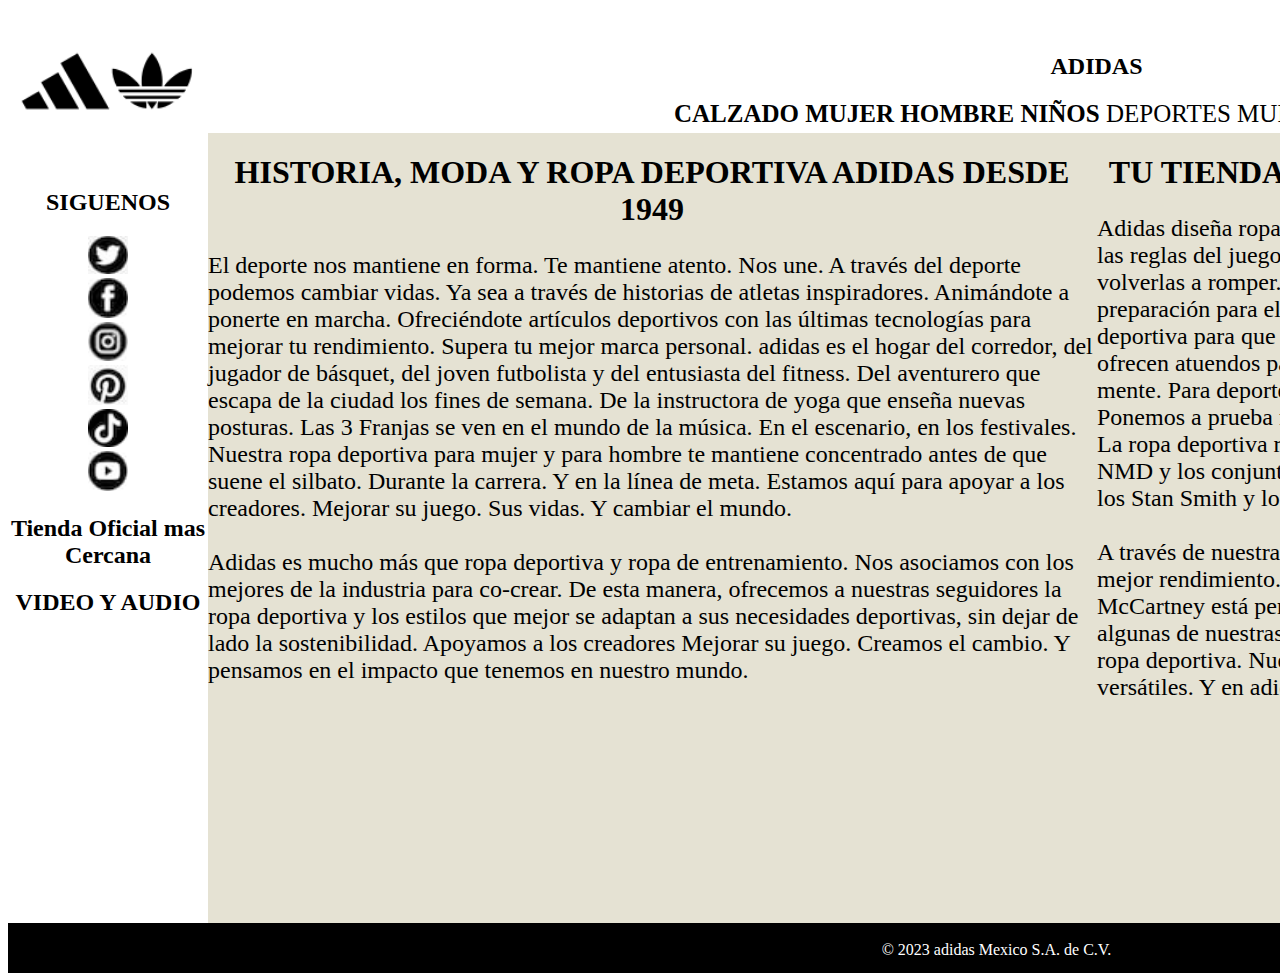
<file: Index.html>
<!DOCTYPE html>
<html lang="en">
<head>
    <meta charset="UTF-8">
    <title>Adidas</title>
    <link rel="stylesheet" href="Hombre.css">
</head>
<body>
    <div id="contenedor" style="width: 1977px; height: 960px; background-color: rgb(229, 226, 211);">
        <div id="ayuda" style="width: 1977px; height: 25px; background-color: white; text-align: right; font-size: 15px;">
            <a href="https://www.adidas.mx/ayuda">Ayuda</a>
           <a href="https://www.adidas.mx/ayuda?hcid=DEVOLUCIONES_Y_REEMBOLSOS">&nbsp;Cambios y Devoluciones</a>
            <a>&nbsp;Únete al Club&nbsp;&nbsp;&nbsp;</a>
        </div>
        <header style="width: 1977px; height: 100px; background-color: white; text-align: center;">  
            <div style="width: 200px; height: 100px; float: left;">
                <img src="Adidas-logo.png" width="199px">
            </div>
            <div style="width: 1777px; height: 100px; background-color: white; float: right; ">
                <h2>ADIDAS</h2>
                <nav  style="width:1000px; height: 70; margin-left: auto; margin-right: auto; font-size: 25px;">
                    <a href="Calzado.html" style="color: black;"><b>CALZADO</b></a>
                    <a href="Mujeres.html" style="color: black;"><b>MUJER</b></a>
                    <a href="Hombres.html" style="color: black;"><b>HOMBRE</b></a>
                    <a href="Niños.html" style="color: black;"><b>NIÑOS</b></a>
                    <a href="Deportes.html" style="color: black;">DEPORTES</a>
                    <a href="Mundo_Adidas.html" style="color: black;">MUNDO ADIDAS</a>
                    <a href="Oulet.html" style="color: red;">OULET</a>
                </nav>
            </div>
        </header>
        <aside style="width: 200px; height: 790px; background-color: white; float: left; text-align: center;">
            <br><br>
            <h2>SIGUENOS</h2>
            <a href="https://twitter.com/adidasmx"><img src="NEWBlack-icon-Twitter-logo-transparent-PNG_tcm217-875966.jpg" width="40px"><br></a>
            <a href="https://www.facebook.com/adidasmx/?brand_redir=182162001806727"><img src="NEWfacebook_image_footer_tcm217-875964.jpg" width="40px"><br></a>
            <a href="https://www.instagram.com/adidasmx/"><img src="NEWinstagram_logo-footer_tcm217-875968.jpg" width="40px"><br></a>
            <a href="https://www.pinterest.de/adidas/"><img src="NEWpinterest_logo_footer_tcm217-875965.jpg" width="40px"><br></a>
            <a href="https://www.tiktok.com/@adidas?lang=en"><img src="NEWtiktok-black-share-icon1189_tcm217-875969.avif" width="40px"><br></a>
            <a href="https://www.youtube.com/c/adidas"><img src="NEWyoutube_icon_footer_tcm217-875967.jpg" width="40px"></a><br>
            <a href="Ubicacion.html"><h2><span style="color: black;">Tienda Oficial mas Cercana</span></h2></a>
            <a href="video.html"><h2><span style="color: black;">VIDEO Y AUDIO</span> </h2></a>
        </aside>

        <section style="width: 1777px; height: 790px;float: right;">
            <div style="width: 888px; height: 790px; background-color: rgb(229, 226, 211); float:left; ">
                <H1 style="text-align: center;">HISTORIA, MODA Y ROPA DEPORTIVA ADIDAS DESDE 1949</H1>
            <p style="font-size: x-large; "> El deporte nos mantiene en forma. Te mantiene atento. Nos une. A través del deporte podemos cambiar vidas. 
                Ya sea a través de historias de atletas inspiradores. Animándote a ponerte en marcha. Ofreciéndote artículos 
                deportivos con las últimas tecnologías para mejorar tu rendimiento. Supera tu mejor marca personal. adidas es 
                el hogar del corredor, del jugador de básquet, del joven futbolista y del entusiasta del fitness. Del aventurero 
                que escapa de la ciudad los fines de semana. De la instructora de yoga que enseña nuevas posturas. Las 3 Franjas 
                se ven en el mundo de la música. En el escenario, en los festivales. Nuestra ropa deportiva para mujer y para hombre 
                te mantiene concentrado antes de que suene el silbato. Durante la carrera. Y en la línea de meta. Estamos aquí para 
                apoyar a los creadores. Mejorar su juego. Sus vidas. Y cambiar el mundo.
                <br>
                <br>
                Adidas es mucho más que ropa deportiva y ropa de entrenamiento. Nos asociamos con los mejores de la industria 
                para co-crear. De esta manera, ofrecemos a nuestras seguidores la ropa deportiva y los estilos que mejor se adaptan 
                a sus necesidades deportivas, sin dejar de lado la sostenibilidad. Apoyamos a los creadores Mejorar su juego. Creamos 
                el cambio. Y pensamos en el impacto que tenemos en nuestro mundo.
            </p>
            </div> 
            <div style="width: 888px; height: 790px; background-color:rgb(229, 226, 211); float: right; ">
                <h1 style="text-align: center;">TU TIENDA DE DEPORTES PARA CUALQUIER DEPORTE</h1>
                <p style="font-size: x-large;">
                    Adidas diseña ropa deportiva para atletas de todo tipo. Creadores que disfrutan de cambiar las reglas del juego. 
                    Desafiar las convenciones. Romper las normas y definir nuevas. Y volverlas a romper. Confeccionamos la ropa que visten 
                    equipos y jugadores individuales en preparación para el partido. Para que no pierdan la concentración. Diseñamos indumentaria 
                    deportiva para que llegues a la meta. Para que ganes el partido. Nuestras tiendas deportivas ofrecen atuendos para mujeres, 
                    con tops deportivos y mallas diseñados con un objetivo en mente. Para deportes de impacto bajo, medio o alto. Diseñamos, 
                    innovamos e iteramos. Ponemos a prueba nuevas tecnologías. En el campo, en la cancha, en la pista, en la piscina. La ropa 
                    deportiva retro inspira nuevos elementos esenciales de la ropa urbana. Como los NMD y los conjuntos Firebird. Los modelos 
                    deportivos clásicos vuelven a la vida. Como los Stan Smith y los Superstar. Ahora en todas las calles y en los escenarios 
                    más destacados.
                    <br><br>
                    A través de nuestras colecciones eliminamos las barreras entre la moda de alta costura y el mejor rendimiento. Por ejemplo, 
                    nuestra colección de ropa deportiva adidas by Stella McCartney está pensada para ofrecer un look sofisticado dentro y fuera 
                    del gimnasio. O algunas de nuestras prendas de estilo urbano adidas Originals también pueden usarse como ropa deportiva. 
                    Nuestras vidas están cambiando constantemente. Cada vez son más versátiles. Y en adidas diseñamos pensando en eso.
                </p>
            </div>    


        </section>
            
            

        

        


        <footer style="background-color: black; color: white; width: 1977px; height: 50px; float: left; text-align: center;">
            <br>© 2023 adidas Mexico S.A. de C.V.
        </footer>
    </div>
    
</body>
</html>
</file>
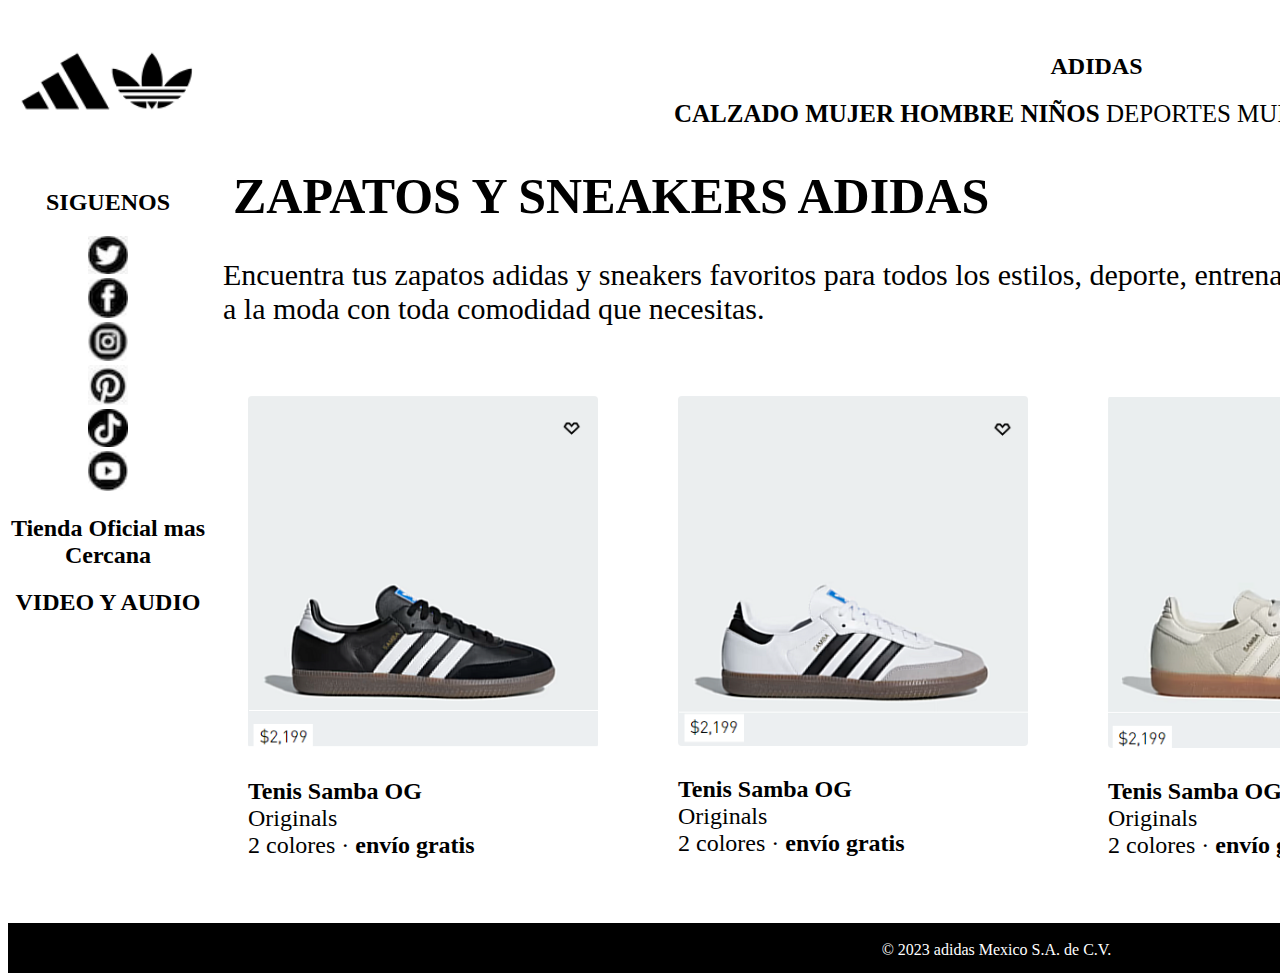
<file: Calzado.html>
<!DOCTYPE html>
<html lang="en">
<head>
    <meta charset="UTF-8">
    <title>CALZADO</title>
    <link rel="stylesheet" href="Hombre.css">
</head>
<body>
    <div id="contenedor" style="width: 1977px; height: 960px; background-color: white;">
        <div id="ayuda" style="width: 1977px; height: 25px; background-color: white; text-align: right; font-size: 15px;">
            <a href="https://www.adidas.mx/ayuda">Ayuda</a>
            <a href="https://www.adidas.mx/ayuda?hcid=DEVOLUCIONES_Y_REEMBOLSOS">&nbsp;Cambios y Devoluciones</a>
            <a>&nbsp;Únete al Club&nbsp;&nbsp;&nbsp;</a>
        </div>
        <header style="width: 1977px; height: 100px; background-color: white; text-align: center;">  
            <div style="width: 200px; height: 100px; float: left;">
                <a href="Index.html"><img src="Adidas-logo.png" width="199px"></a>
            </div>
            <div style="width: 1777px; height: 100px; background-color: white; float: right; ">
                <h2>ADIDAS</h2>
                <nav  style="width:1000px; height: 70; margin-left: auto; margin-right: auto; font-size: 25px;">
                    <a href="Calzado.html" style="color: black;"><b>CALZADO</b></a>
                    <a href="Mujeres.html" style="color: black;"><b>MUJER</b></a>
                    <a href="Hombres.html" style="color: black;"><b>HOMBRE</b></a>
                    <a href="Niños.html" style="color: black;"><b>NIÑOS</b></a>
                    <a href="Deportes.html" style="color: black;">DEPORTES</a>
                    <a href="Mundo_Adidas.html" style="color: black;">MUNDO ADIDAS</a>
                    <a href="Oulet.html" style="color: red;">OULET</a>
                </nav>
            </div>
        </header>
        <aside style="width: 200px; height: 790px; background-color: white; float: left; text-align: center;">
            <br><br> 
            <h2>SIGUENOS</h2>
            <a href="https://twitter.com/adidasmx"><img src="NEWBlack-icon-Twitter-logo-transparent-PNG_tcm217-875966.jpg" width="40px"><br></a>
            <a href="https://www.facebook.com/adidasmx/?brand_redir=182162001806727"><img src="NEWfacebook_image_footer_tcm217-875964.jpg" width="40px"><br></a>
            <a href="https://www.instagram.com/adidasmx/"><img src="NEWinstagram_logo-footer_tcm217-875968.jpg" width="40px"><br></a>
            <a href="https://www.pinterest.de/adidas/"><img src="NEWpinterest_logo_footer_tcm217-875965.jpg" width="40px"><br></a>
            <a href="https://www.tiktok.com/@adidas?lang=en"><img src="NEWtiktok-black-share-icon1189_tcm217-875969.avif" width="40px"><br></a>
            <a href="https://www.youtube.com/c/adidas"><img src="NEWyoutube_icon_footer_tcm217-875967.jpg" width="40px"></a><br>
            <a href="Ubicacion.html"><h2><span style="color: black;">Tienda Oficial mas Cercana</span></h2></a>
            <a href="video.html"><h2><span style="color: black;">VIDEO Y AUDIO</span> </h2></a>
        </aside>
       
            <section style="width: 1777px; height: 790px; background-color: white; float: right;">
                <h1 style="font-size: 50px;">&nbsp; ZAPATOS Y SNEAKERS ADIDAS</h1>
                <p style="font-size: 30px;">&nbsp; Encuentra tus zapatos adidas y sneakers favoritos para todos los estilos, deporte, entrenamiento o para lucir 
                   <br> &nbsp; a la moda con toda comodidad que necesitas.</p>

                   <div class="margenp">
                    <div class="margendiv" style="float: left; font-size: x-large;">
                        <article class="centrar-article">
                            <img src="Tenis Samba OG 1.png">
                            <img src="Tenis Samba OG 2.png">
                        </article>
                        <p><b>Tenis Samba OG</b><br>

                            Originals<br>
                            
                            2 colores · <b>envío gratis</b></p>
                        </div>
                        <div class="margendiv" style="float: left; font-size: x-large;">
                        <article class="centrar-article">
                            <img src="Tenis Samba OG Blanco 1.png">
                            <img src="Tenis Samba OG Blanco 2.png">
                        </article>
                        <p><b>Tenis Samba OG</b><br>

                            Originals<br>
                            
                            2 colores · <b>envío gratis</b></p>
                        </div>
                        <div class="margendiv" style="float: left; font-size: x-large;">
                        <article class="centrar-article">
                            <img src="Tenis Samba OG SuelaCafe 1.png">
                            <img src="Tenis Samba OG SuelaCafe 2.png">
                        </article>
                        <p><b>Tenis Samba OG</b><br>

                            Originals<br>
                            
                            2 colores · <b>envío gratis</b></p>
                        </div>
                        <div class="margendiv" style="float: left; font-size: x-large;">
                        <article class="centrar-article">
                            <img src="Tenis Samba OG Azul 1.png">
                            <img src="Tenis Samba OG Azul 2.png">
                        </article>
                        <p><b>Tenis Samba OG</b><br>

                            Originals<br>
                            
                            2 colores · <b>envío gratis</b></p>
                        </div>
                   </div>
                    

                



            </section>
            

        

        


        <footer style="background-color: black; color: white; width: 1977px; height: 50px; float: left; text-align: center;">
            <br>© 2023 adidas Mexico S.A. de C.V.
           
        </footer>
    </div>
    
</body>
</html>
</file>
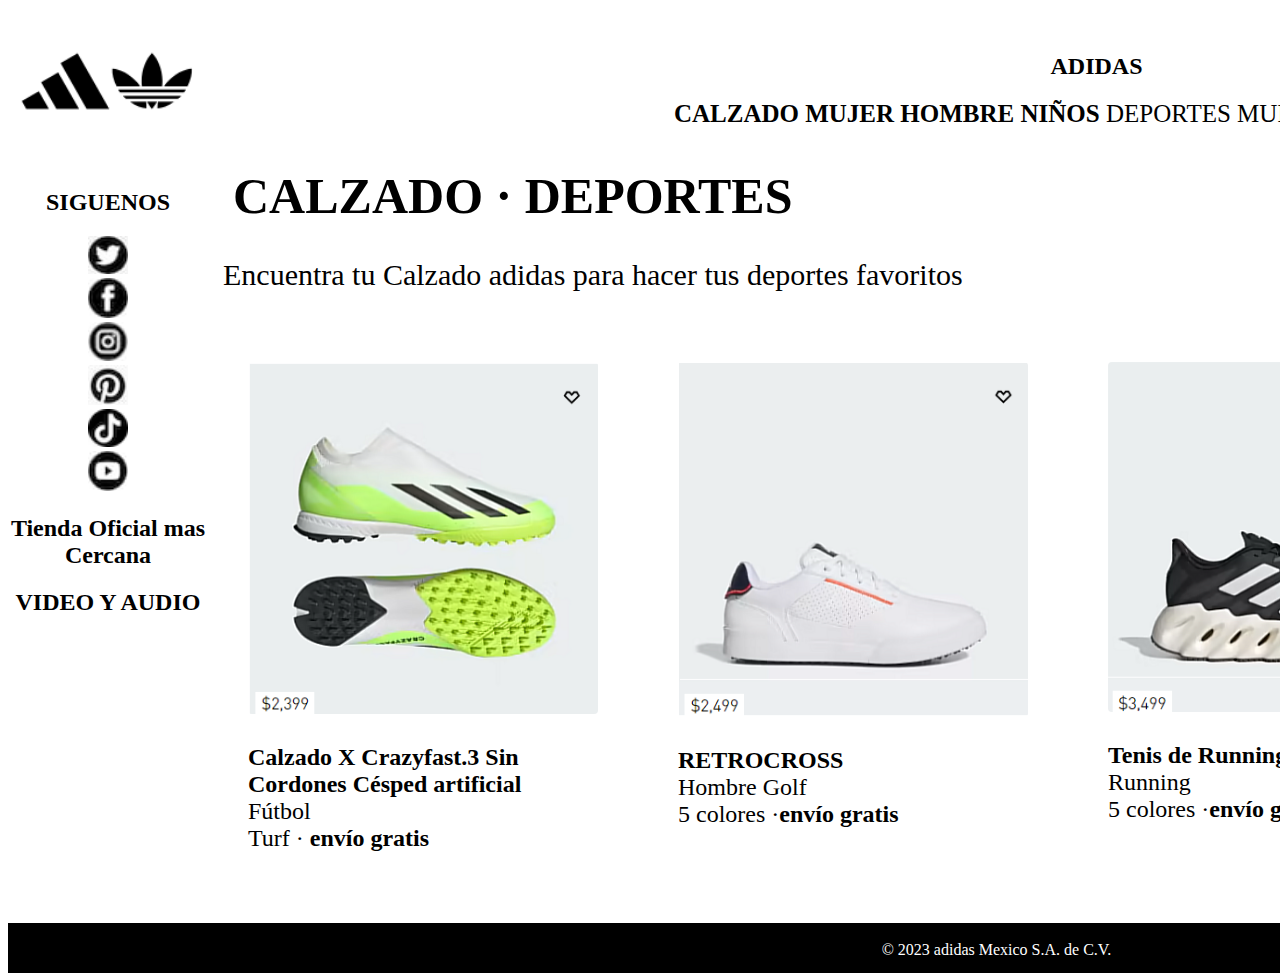
<file: Deportes.html>
<!DOCTYPE html>
<html lang="en">
<head>
    <meta charset="UTF-8">
    <title>Adidas</title>
    <link rel="stylesheet" href="Hombre.css">
</head>
<body>
    <div id="contenedor" style="width: 1977px; height: 960px; background-color: white;">
        <div id="ayuda" style="width: 1977px; height: 25px; background-color: white; text-align: right; font-size: 15px;">
            <a href="https://www.adidas.mx/ayuda">Ayuda</a>
            <a href="https://www.adidas.mx/ayuda?hcid=DEVOLUCIONES_Y_REEMBOLSOS">&nbsp;Cambios y Devoluciones</a>
            <a>&nbsp;Únete al Club&nbsp;&nbsp;&nbsp;</a>
        </div>
        <header style="width: 1977px; height: 100px; background-color: white; text-align: center;">  
            <div style="width: 200px; height: 100px; float: left;">
                <a href="Index.html"><img src="Adidas-logo.png" width="199px"></a>
            </div>
            <div style="width: 1777px; height: 100px; background-color: white; float: right; ">
                <h2>ADIDAS</h2>
                <nav  style="width:1000px; height: 70; margin-left: auto; margin-right: auto; font-size: 25px;">
                    <a href="Calzado.html" style="color: black;"><b>CALZADO</b></a>
                    <a href="Mujeres.html" style="color: black;"><b>MUJER</b></a>
                    <a href="Hombres.html" style="color: black;"><b>HOMBRE</b></a>
                    <a href="Niños.html" style="color: black;"><b>NIÑOS</b></a>
                    <a href="Deportes.html" style="color: black;">DEPORTES</a>
                    <a href="Mundo_Adidas.html" style="color: black;">MUNDO ADIDAS</a>
                    <a href="Oulet.html" style="color: red;">OULET</a>
                </nav>
            </div> 
        </header>
        <aside style="width: 200px; height: 790px; background-color: white; float: left; text-align: center;">
            <br><br>
            <h2>SIGUENOS</h2>
            <a href="https://twitter.com/adidasmx"><img src="NEWBlack-icon-Twitter-logo-transparent-PNG_tcm217-875966.jpg" width="40px"><br></a>
            <a href="https://www.facebook.com/adidasmx/?brand_redir=182162001806727"><img src="NEWfacebook_image_footer_tcm217-875964.jpg" width="40px"><br></a>
            <a href="https://www.instagram.com/adidasmx/"><img src="NEWinstagram_logo-footer_tcm217-875968.jpg" width="40px"><br></a>
            <a href="https://www.pinterest.de/adidas/"><img src="NEWpinterest_logo_footer_tcm217-875965.jpg" width="40px"><br></a>
            <a href="https://www.tiktok.com/@adidas?lang=en"><img src="NEWtiktok-black-share-icon1189_tcm217-875969.avif" width="40px"><br></a>
            <a href="https://www.youtube.com/c/adidas"><img src="NEWyoutube_icon_footer_tcm217-875967.jpg" width="40px"></a><br>
            <a href="Ubicacion.html"><h2><span style="color: black;">Tienda Oficial mas Cercana</span></h2></a>
            <a href="video.html"><h2><span style="color: black;">VIDEO Y AUDIO</span> </h2></a>

            
        </aside>

        <section style="width: 1777px; height: 790px; background-color: white; float: right;">
            
            <h1 style="font-size: 50px;">&nbsp; CALZADO · DEPORTES</h1>
            <p style="font-size: 30px;">&nbsp; Encuentra tu Calzado adidas para hacer tus deportes favoritos</p>

               <div class="margenp">
                <div class="margendiv" style="float: left; font-size: x-large;">
                    <article class="centrar-article">
                        <img src="Calzado X Crazyfast.3 Sin Cordones Césped artificial Deportes 1.png">
                        <img src="Calzado X Crazyfast.3 Sin Cordones Césped artificial Deportes 2.png">
                    </article>
                    <p><b>Calzado X Crazyfast.3 Sin<br>
                        Cordones Césped artificial</b><br>
                        Fútbol<br>
                        Turf · <b>envío gratis</b></p>
                    </div>
                    <div class="margendiv" style="float: left; font-size: x-large;">
                    <article class="centrar-article">
                        <img src="RETROCROSS Deportes1.png">
                        <img src="RETROCROSS Deportes2.png">
                    </article>
                    <p><b>RETROCROSS</b><br>
                        Hombre Golf<br>
                        5 colores ·<b>envío gratis</b></p>
                    </div>
                    <div class="margendiv" style="float: left; font-size: x-large;">
                    <article class="centrar-article">
                        <img src="Tenis de Running Switch FWD Deportes 1.png">
                        <img src="Tenis de Running Switch FWD Deportes 2.png">
                    </article>
                    <p><b>Tenis de Running Switch FWD</b><br>
                        Running<br>
                        5 colores ·<b>envío gratis</b></p>
                    </div>
                    <div class="margendiv" style="float: left; font-size: x-large;">
                    <article class="centrar-article">
                        <img src="Tenis SoleMatch Control para Tenis Deportes 1.png">
                        <img src="Tenis SoleMatch Control para Tenis Deportes 2.png">
                    </article>
                    <p><b>Tenis SoleMatch Control para Tenis</b><br>
                        Hombre Tennis<br>
                        4 colores · <b>envío gratis</b></p>  
                        
                    </div>
               </div>
        </section>
        <footer style="background-color: black; color: white; width: 1977px; height: 50px; float: left; text-align: center;">
            <br>© 2023 adidas Mexico S.A. de C.V.
           
        </footer>
    </div>
    
</body>
</html>
</file>
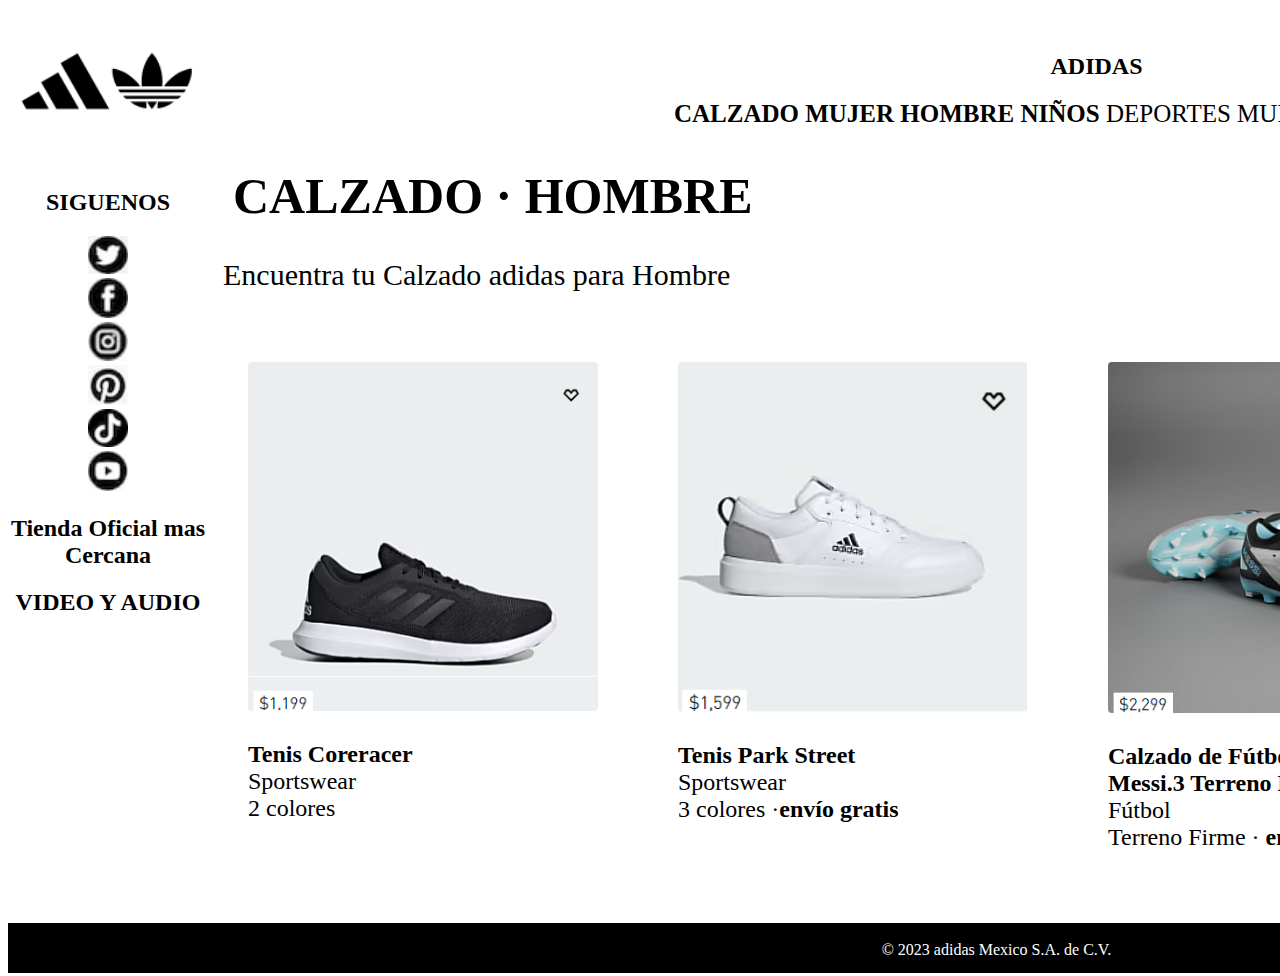
<file: Hombres.html>
<!DOCTYPE html>
<html lang="en">
<head>
    <meta charset="UTF-8">
    <title>Adidas</title>
    <link rel="stylesheet" href="Hombre.css">
    
</head>
<body>
    <div id="contenedor" style="width: 1977px; height: 960px; background-color: white   ;">
        <div id="ayuda" style="width: 1977px; height: 25px; background-color: white; text-align: right; font-size: 15px;">
            <a href="https://www.adidas.mx/ayuda">Ayuda</a>
            <a href="https://www.adidas.mx/ayuda?hcid=DEVOLUCIONES_Y_REEMBOLSOS">&nbsp;Cambios y Devoluciones</a>
            <a>&nbsp;Únete al Club&nbsp;&nbsp;&nbsp;</a>
        </div>
        <header style="width: 1977px; height: 100px; background-color: white; text-align: center;">  
            <div style="width: 200px; height: 100px; float: left;">
                <a href="Index.html"><img src="Adidas-logo.png" width="199px"></a>
            </div>
            <div style="width: 1777px; height: 100px; background-color: white; float: right; ">
                <h2>ADIDAS</h2>
                <nav  style="width:1000px; height: 70; margin-left: auto; margin-right: auto; font-size: 25px;">
                    <a href="Calzado.html" style="color: black;"><b>CALZADO</b></a>
                    <a href="Mujeres.html" style="color: black;"><b>MUJER</b></a>
                    <a href="Hombres.html" style="color: black;"><b>HOMBRE</b></a>
                    <a href="Niños.html" style="color: black;"><b>NIÑOS</b></a>
                    <a href="Deportes.html" style="color: black;">DEPORTES</a>
                    <a href="Mundo_Adidas.html" style="color: black;">MUNDO ADIDAS</a>
                    <a href="Oulet.html" style="color: red;">OULET</a>
                </nav>
            </div>
        </header>
        <aside style="width: 200px; height: 790px; background-color: white; float: left; text-align: center;">
            <br><br> 
            <h2>SIGUENOS</h2>
            <a href="https://twitter.com/adidasmx"><img src="NEWBlack-icon-Twitter-logo-transparent-PNG_tcm217-875966.jpg" width="40px"><br></a>
            <a href="https://www.facebook.com/adidasmx/?brand_redir=182162001806727"><img src="NEWfacebook_image_footer_tcm217-875964.jpg" width="40px"><br></a>
            <a href="https://www.instagram.com/adidasmx/"><img src="NEWinstagram_logo-footer_tcm217-875968.jpg" width="40px"><br></a>
            <a href="https://www.pinterest.de/adidas/"><img src="NEWpinterest_logo_footer_tcm217-875965.jpg" width="40px"><br></a>
            <a href="https://www.tiktok.com/@adidas?lang=en"><img src="NEWtiktok-black-share-icon1189_tcm217-875969.avif" width="40px"><br></a>
            <a href="https://www.youtube.com/c/adidas"><img src="NEWyoutube_icon_footer_tcm217-875967.jpg" width="40px"></a><br>
            <a href="Ubicacion.html"><h2><span style="color: black;">Tienda Oficial mas Cercana</span></h2></a>
            <a href="video.html"><h2><span style="color: black;">VIDEO Y AUDIO</span> </h2></a>

            
        </aside>

        <section style="width: 1777px; height: 790px; background-color: white; float: right;">
            
            <h1 style="font-size: 50px;">&nbsp; CALZADO · HOMBRE</h1>
            <p style="font-size: 30px;">&nbsp; Encuentra tu Calzado adidas para Hombre</p>

               <div class="margenp">
                <div class="margendiv" style="float: left; font-size: x-large;">
                    <article class="centrar-article">
                        <img src="Tenis Corereacer Hombre1.png">
                        <img src="Tenis Corereacer Hombre2.png">
                    </article>
                    <p><b>Tenis Coreracer</b><br>
                        Sportswear<br>
                        2 colores</p>
                    </div>
                    <div class="margendiv" style="float: left; font-size: x-large;">
                    <article class="centrar-article">
                        <img src="Tenis Park Street hombre 1.png">
                        <img src="Tenis Park Street hombre 2.png">
                    </article>
                    <p><b>Tenis Park Street</b><br>
                        Sportswear<br>
                        3 colores ·<b>envío gratis</b></p>
                    </div>
                    <div class="margendiv" style="float: left; font-size: x-large;">
                    <article class="centrar-article">
                        <img src="Calzado de Fútbol X Crazyfast Messi.3 Terreno Firme 1.png">
                        <img src="Calzado de Fútbol X Crazyfast Messi.3 Terreno Firme 2.png">
                        
                    </article>
                    <p><b>Calzado de Fútbol X Crazyfast<br>
                        Messi.3 Terreno Firme</b><br>
                        Fútbol<br>
                        Terreno Firme · <b>envío gratis</b></p>
                    </div>
                    <div class="margendiv" style="float: left; font-size: x-large;">
                    <article class="centrar-article">
                        <img src="Tenis SuperStar Hombre 1.png">
                        <img src="Tenis SuperStar Hombre 2.png">
                    </article>
                    <p><b>Tenis Superstar</b><br>
                        Originals<br>
                        2 colores · <b>envío gratis</b></p>                 
                    </div>
               </div>
            
        </section>
        <footer style="background-color: black; color: white; width: 1977px; height: 50px; float: left; text-align: center;">
            <br>© 2023 adidas Mexico S.A. de C.V.
           
        </footer>
    </div>
    
</body>
</html>
</file>
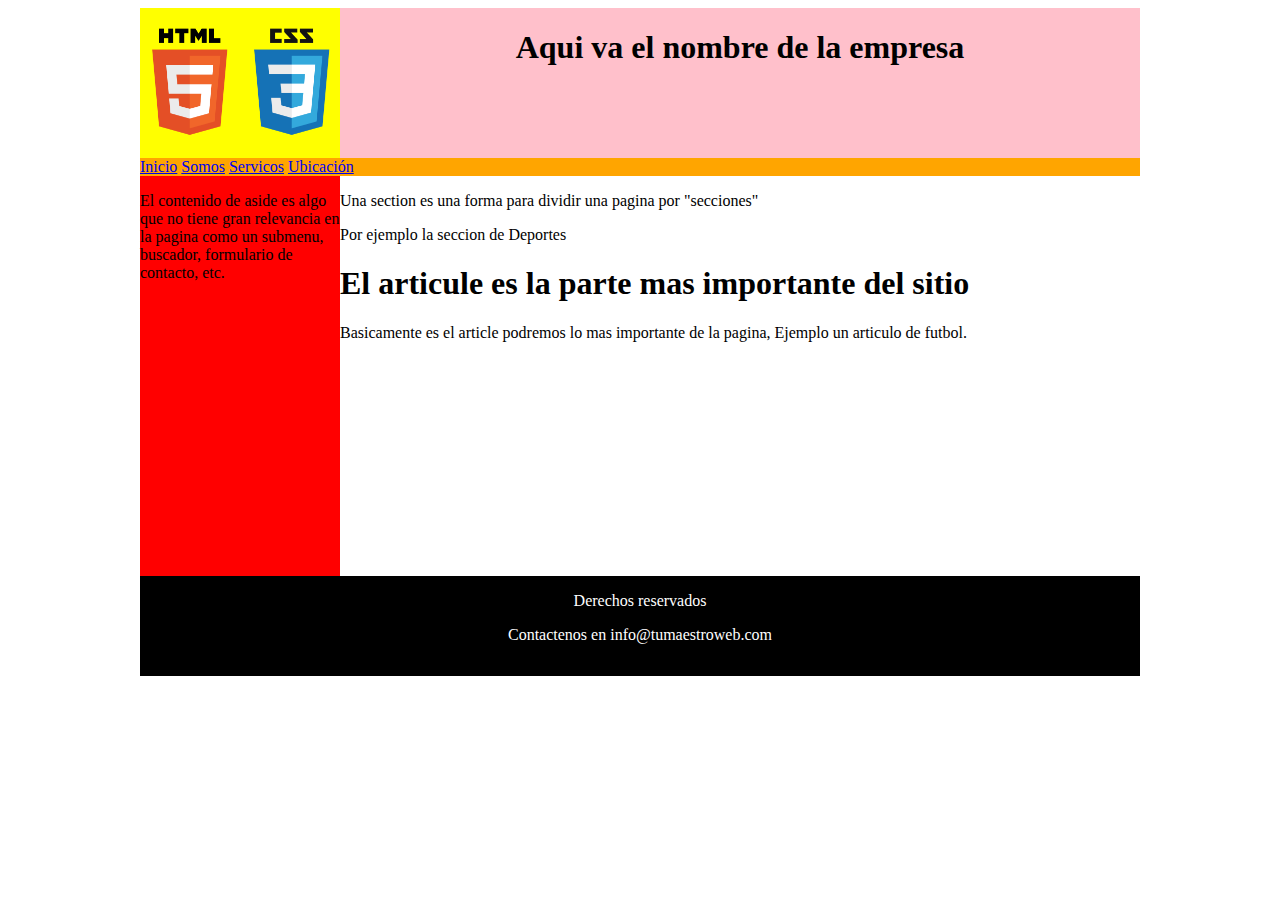
<file: html5.html>
<!DOCTYPE html>
    <html lang="en">
        <head>
            <meta charset="UTF-8">
            <title>HTML 5</title>
            <style>
                .centeriv{
                    margin-left: auto;
                    margin-right: auto;
                }
            </style>
        </head>
        <body>
            <div class="centeriv" id="contenedor" style="width: 1000px; height: 800px;">
            <header style="width: 1000px; height: 150px;">
                <div id="logo" style="background-color: yellow; width: 200px; height: 150px; float: left; border: solid right;">
                <img src="logohtml.png" width="200px">
                </div>
                <div id="slogan" style="background-color: pink; text-align: center; width: 800px; height: 150px; float: left;">
                    <h1>Aqui va el nombre de la empresa</h1>
                </div>
            </header>
            <nav style="float: both; background-color: orange;">
                <a href="inicio.html">Inicio</a>
                <a href="somos.html">Somos</a>
                <a href="servicios.html">Servicos</a>
                <a href="ubicacion.html">Ubicación</a>  
            </nav>
            <aside style="background-color: red; width: 200px; height: 400px; float: left;">
                <p>
                    El contenido de aside es algo que no tiene gran relevancia en la pagina 
                    como un submenu, buscador, formulario de contacto, etc.
                </p>
            </aside>

            <section style="background-color: white; width: 800px; height: 400px; float: right;">             
                <P>
                    Una section es una forma para dividir una pagina por "secciones"
                </P>
                <p>
                    Por ejemplo la seccion de Deportes
                </p>
                <article>
                    <h1>
                        El articule es la parte mas importante del sitio
                    </h1>
                    <p>Basicamente es el article podremos lo mas importante de la
                        pagina, Ejemplo un articulo de futbol.
                    </p>
                </article>
            </section>
            <footer style="background-color: black; color: white; width: 1000px; height: 100px; float: left; text-align: center;">
            <p>Derechos reservados</p><p>Contactenos en info@tumaestroweb.com</p>
            </footer>
            </div>
            
        </body>
    </html>
</file>
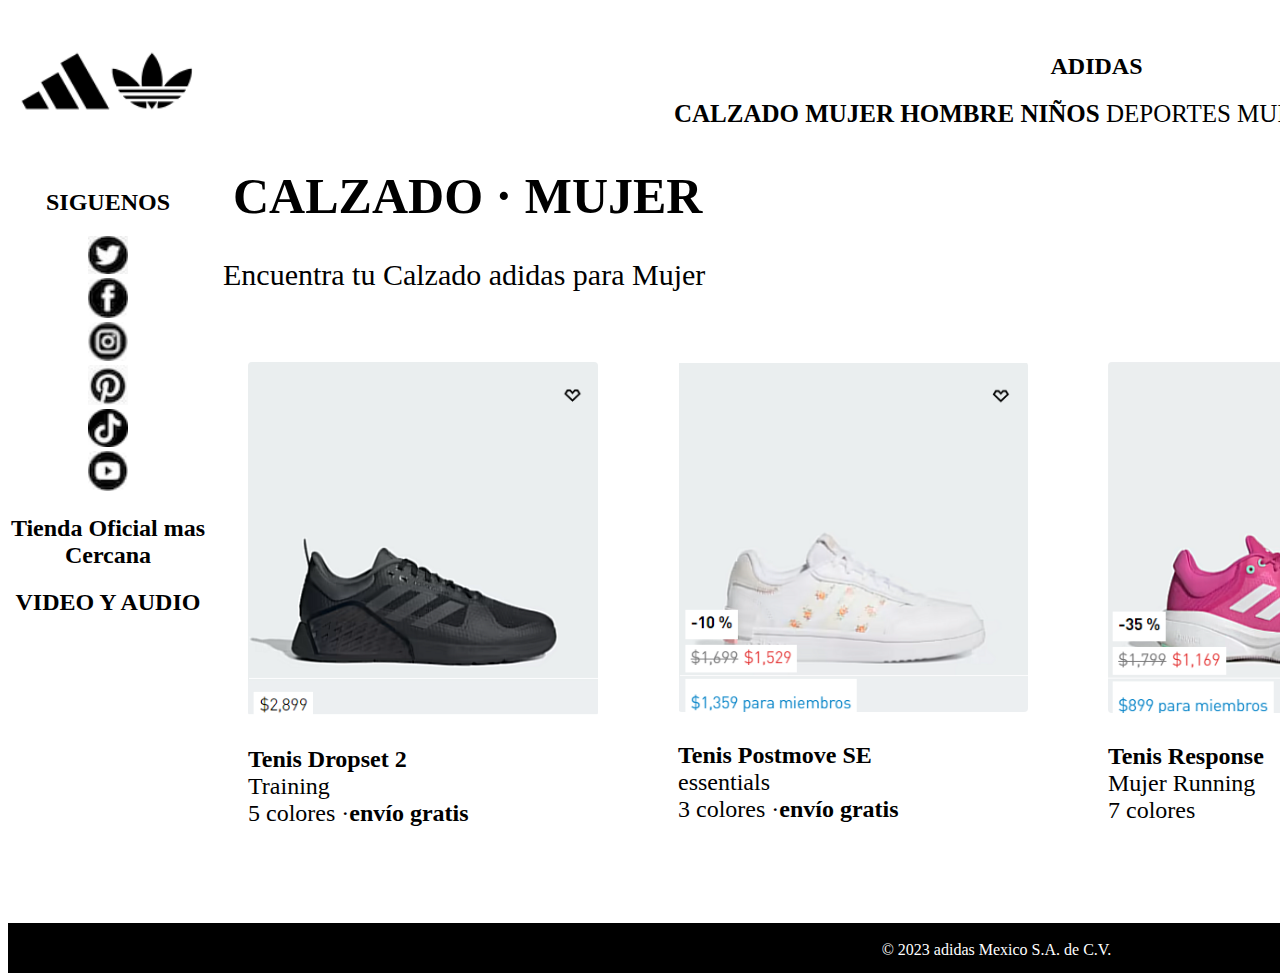
<file: Mujeres.html>
<!DOCTYPE html>
<html lang="en">
<head>
    <meta charset="UTF-8">
    <title>Adidas</title>
    <link rel="stylesheet" href="Hombre.css">
</head>
<body>
    <div id="contenedor" style="width: 1977px; height: 960px; background-color: white;">
        <div id="ayuda" style="width: 1977px; height: 25px; background-color: white; text-align: right; font-size: 15px;">
            <a href="https://www.adidas.mx/ayuda">Ayuda</a>
            <a href="https://www.adidas.mx/ayuda?hcid=DEVOLUCIONES_Y_REEMBOLSOS">&nbsp;Cambios y Devoluciones</a>
            <a>&nbsp;Únete al Club&nbsp;&nbsp;&nbsp;</a>
        </div>
        <header style="width: 1977px; height: 100px; background-color: white; text-align: center;">  
            <div style="width: 200px; height: 100px; float: left;">
                <a href="Index.html"><img src="Adidas-logo.png" width="199px"></a>
            </div>
            <div style="width: 1777px; height: 100px; background-color: white; float: right; ">
                <h2>ADIDAS</h2>
                <nav  style="width:1000px; height: 70; margin-left: auto; margin-right: auto; font-size: 25px;">
                    <a href="Calzado.html" style="color: black;"><b>CALZADO</b></a>
                    <a href="Mujeres.html" style="color: black;"><b>MUJER</b></a>
                    <a href="Hombres.html" style="color: black;"><b>HOMBRE</b></a>
                    <a href="Niños.html" style="color: black;"><b>NIÑOS</b></a>
                    <a href="Deportes.html" style="color: black;">DEPORTES</a>
                    <a href="Mundo_Adidas.html" style="color: black;">MUNDO ADIDAS</a>
                    <a href="Oulet.html" style="color: red;">OULET</a>
                </nav>
            </div> 
        </header>
        <aside style="width: 200px; height: 790px; background-color: white; float: left; text-align: center;">
            <br><br>
            <h2>SIGUENOS</h2>
            <a href="https://twitter.com/adidasmx"><img src="NEWBlack-icon-Twitter-logo-transparent-PNG_tcm217-875966.jpg" width="40px"><br></a>
            <a href="https://www.facebook.com/adidasmx/?brand_redir=182162001806727"><img src="NEWfacebook_image_footer_tcm217-875964.jpg" width="40px"><br></a>
            <a href="https://www.instagram.com/adidasmx/"><img src="NEWinstagram_logo-footer_tcm217-875968.jpg" width="40px"><br></a>
            <a href="https://www.pinterest.de/adidas/"><img src="NEWpinterest_logo_footer_tcm217-875965.jpg" width="40px"><br></a>
            <a href="https://www.tiktok.com/@adidas?lang=en"><img src="NEWtiktok-black-share-icon1189_tcm217-875969.avif" width="40px"><br></a>
            <a href="https://www.youtube.com/c/adidas"><img src="NEWyoutube_icon_footer_tcm217-875967.jpg" width="40px"></a><br>
            <a href="Ubicacion.html"><h2><span style="color: black;">Tienda Oficial mas Cercana</span></h2></a>
            <a href="video.html"><h2><span style="color: black;">VIDEO Y AUDIO</span> </h2></a>
           
        </aside>
       
        <section style="width: 1777px; height: 790px; background-color: white; float: right;">

            <h1 style="font-size: 50px;">&nbsp; CALZADO · MUJER</h1>
            <p style="font-size: 30px;">&nbsp; Encuentra tu Calzado adidas para Mujer</p>

               <div class="margenp">
                <div class="margendiv" style="float: left; font-size: x-large;">
                    <article class="centrar-article">
                        <img src="Tenis Dropset 2 1.png">
                        <img src="Tenis Dropset 2 3.png">
                    </article>
                    <p><b>Tenis Dropset 2</b><br>
                        Training<br>
                        5 colores ·<b>envío gratis</b></p>
                       
                    </div>

                    <div class="margendiv" style="float: left; font-size: x-large;">
                    <article class="centrar-article">
                        <img src="Tenis Postmove SE 1.png">
                        <img src="Tenis Postmove SE 2.png">
                    </article>
                    <p><b>Tenis Postmove SE</b><br>
                        essentials<br>
                        3 colores ·<b>envío gratis</b></p>
                    </div>
                    
                    <div class="margendiv" style="float: left; font-size: x-large;">
                    <article class="centrar-article">
                        <img src="Tenis Response 1.png">
                        <img src="Tenis Response 2.png">
                    </article>
                    <p><b>Tenis Response</b><br>
                        Mujer Running<br>
                        7 colores</p>
                    </div>
                    <div class="margendiv" style="float: left; font-size: x-large;">
                    <article class="centrar-article">
                        <img src="Tenis Adidas GRand Court TD 1.png">
                        <img src="Tenis Adidas GRand Court TD 2.png">
                    </article>
                    <p><b>Tenis Samba OG</b><br>

                        Originals<br>
                        
                        2 colores · <b>envío gratis</b></p>
                    </div>
               </div>
                

            



        </section>
        
            
            

        

        


        <footer style="background-color: black; color: white; width: 1977px; height: 50px; float: left; text-align: center;">
            <br>© 2023 adidas Mexico S.A. de C.V.
           
        </footer>
    </div>
    
</body>
</html>
</file>
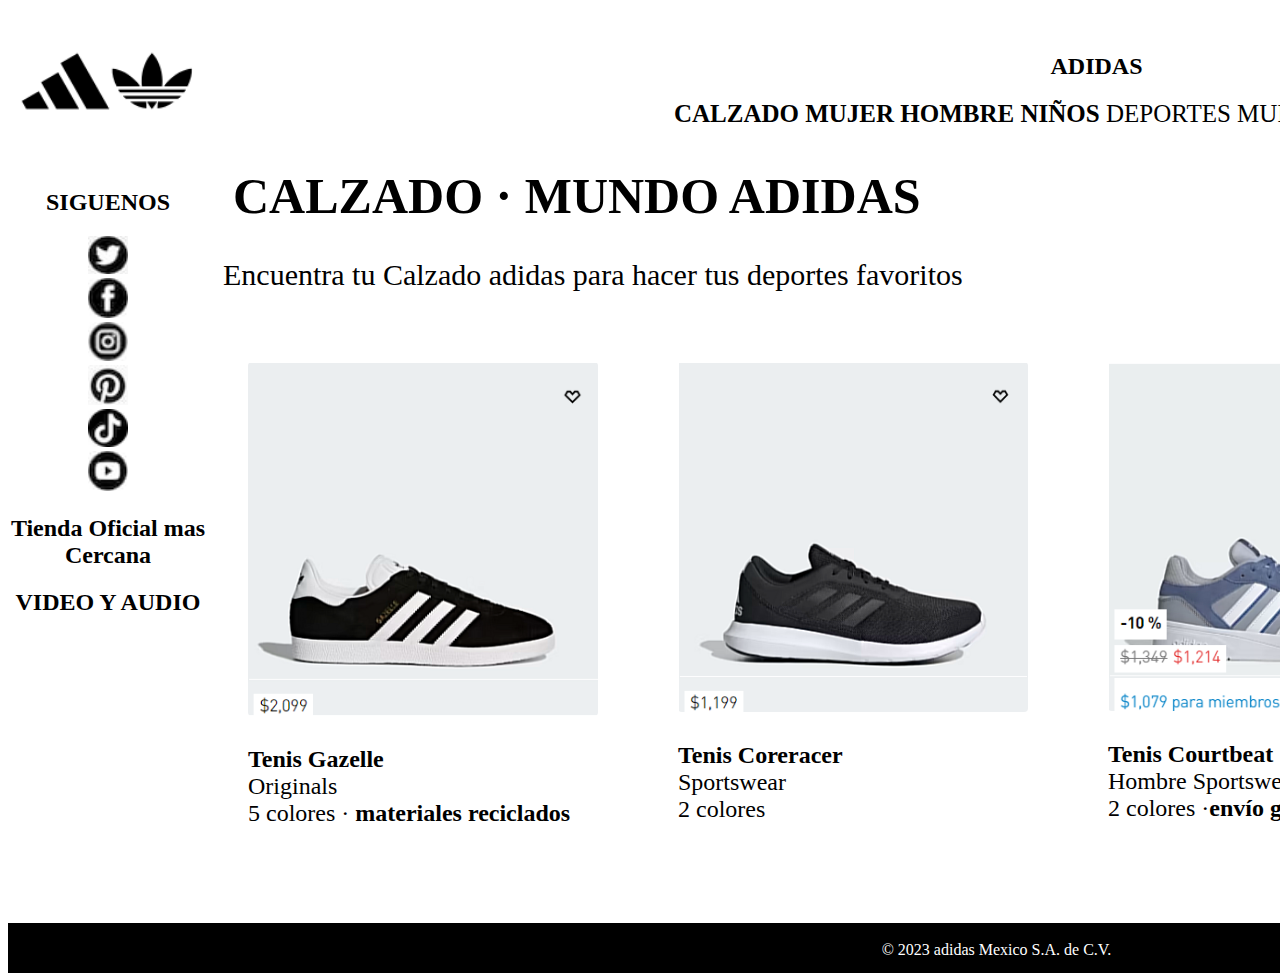
<file: Mundo_Adidas.html>
<!DOCTYPE html>
<html lang="en">
<head>
    <meta charset="UTF-8">
    <title>Adidas</title>
    <link rel="stylesheet" href="Hombre.css">
</head>
<body>
    <div id="contenedor" style="width: 1977px; height: 960px; background-color: white;">
        <div id="ayuda" style="width: 1977px; height: 25px; background-color: white; text-align: right; font-size: 15px;">
            <a href="https://www.adidas.mx/ayuda">Ayuda</a>
            <a href="https://www.adidas.mx/ayuda?hcid=DEVOLUCIONES_Y_REEMBOLSOS">&nbsp;Cambios y Devoluciones</a>
            <a>&nbsp;Únete al Club&nbsp;&nbsp;&nbsp;</a>
        </div>
        <header style="width: 1977px; height: 100px; background-color: white; text-align: center;">  
            <div style="width: 200px; height: 100px; float: left;">
                <a href="Index.html"><img src="Adidas-logo.png" width="199px"></a>
            </div>
            <div style="width: 1777px; height: 100px; background-color: white; float: right; ">
                <h2>ADIDAS</h2>
                <nav  style="width:1000px; height: 70; margin-left: auto; margin-right: auto; font-size: 25px;">
                    <a href="Calzado.html" style="color: black;"><b>CALZADO</b></a>
                    <a href="Mujeres.html" style="color: black;"><b>MUJER</b></a>
                    <a href="Hombres.html" style="color: black;"><b>HOMBRE</b></a>
                    <a href="Niños.html" style="color: black;"><b>NIÑOS</b></a>
                    <a href="Deportes.html" style="color: black;">DEPORTES</a>
                    <a href="Mundo_Adidas.html" style="color: black;">MUNDO ADIDAS</a>
                    <a href="Oulet.html" style="color: red;">OULET</a>
                </nav>
            </div>
        </header>
        <aside style="width: 200px; height: 790px; background-color: white; float: left; text-align: center;">
            <br><br> 
            <h2>SIGUENOS</h2>
            <a href="https://twitter.com/adidasmx"><img src="NEWBlack-icon-Twitter-logo-transparent-PNG_tcm217-875966.jpg" width="40px"><br></a>
            <a href="https://www.facebook.com/adidasmx/?brand_redir=182162001806727"><img src="NEWfacebook_image_footer_tcm217-875964.jpg" width="40px"><br></a>
            <a href="https://www.instagram.com/adidasmx/"><img src="NEWinstagram_logo-footer_tcm217-875968.jpg" width="40px"><br></a>
            <a href="https://www.pinterest.de/adidas/"><img src="NEWpinterest_logo_footer_tcm217-875965.jpg" width="40px"><br></a>
            <a href="https://www.tiktok.com/@adidas?lang=en"><img src="NEWtiktok-black-share-icon1189_tcm217-875969.avif" width="40px"><br></a>
            <a href="https://www.youtube.com/c/adidas"><img src="NEWyoutube_icon_footer_tcm217-875967.jpg" width="40px"></a><br>
            <a href="Ubicacion.html"><h2><span style="color: black;">Tienda Oficial mas Cercana</span></h2></a>
            <a href="video.html"><h2><span style="color: black;">VIDEO Y AUDIO</span> </h2></a>

            
        </aside>

        <section style="width: 1777px; height: 790px; background-color: white; float: right;">
            
            <h1 style="font-size: 50px;">&nbsp; CALZADO · MUNDO ADIDAS</h1>
            <p style="font-size: 30px;">&nbsp; Encuentra tu Calzado adidas para hacer tus deportes favoritos</p>

               <div class="margenp">
                <div class="margendiv" style="float: left; font-size: x-large;">
                    <article class="centrar-article">
                        <img src="Tenis Gazelle Mundo 1.png">
                        <img src="Tenis Gazelle Mundo 2.png">
                    </article>
                    <p><b>Tenis Gazelle</b><br>
                        Originals<br>
                        5 colores · <b>materiales reciclados</b></p>  
                    </div>
                    <div class="margendiv" style="float: left; font-size: x-large;">
                    <article class="centrar-article">
                        <img src="Tenis Coreracer Mundo 1.png">
                        <img src="Tenis Coreracer Mundo 2.png">
                    </article>
                    <p><b>Tenis Coreracer</b><br>
                        Sportswear<br>
                        2 colores</p>
                    </div>
                    <div class="margendiv" style="float: left; font-size: x-large;">
                    <article class="centrar-article">
                        <img src="Tenis Courtbeat Mundo 1.png">
                        <img src="Tenis Courtbeat Mundo 2.png">
                    </article>
                    <p><b>Tenis Courtbeat</b><br>
                        Hombre Sportswear<br>
                        2 colores ·<b>envío gratis</b></p>
                    </div>
                    <div class="margendiv" style="float: left; font-size: x-large;">
                    <article class="centrar-article">
                        <img src="Tenis de Senderismo Eastrail 2.0 Mundo 1.png">
                        <img src="Tenis de Senderismo Eastrail 2.0 Mundo 2.png">
                    </article>
                    <p><b>Tenis de Senderismo Eastrail 2.0</b><br>
                        Hombre Senderismo<br>
                        2 colores · <b>envío gratis</b></p>  
                    </div>
               </div>
        </section>
        <footer style="background-color: black; color: white; width: 1977px; height: 50px; float: left; text-align: center;">
            <br>© 2023 adidas Mexico S.A. de C.V.
           
        </footer>
    </div>
    
</body>
</html>
</file>
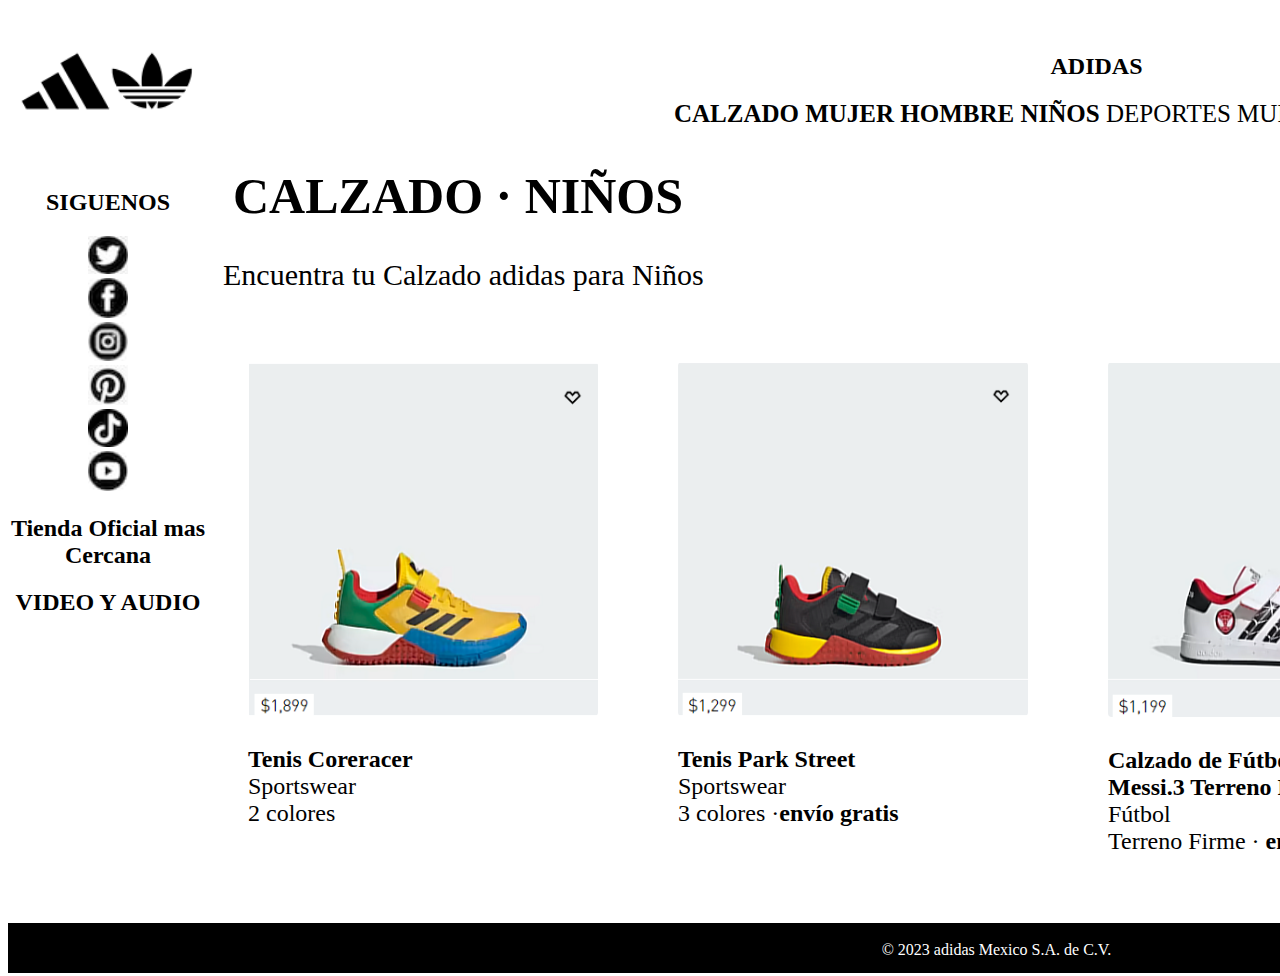
<file: Niños.html>
<!DOCTYPE html>
<html lang="en">
<head>
    <meta charset="UTF-8">
    <title>Adidas</title>
    <link rel="stylesheet" href="Hombre.css">
</head>
<body>
    <div id="contenedor" style="width: 1977px; height: 960px; background-color: white;">
        <div id="ayuda" style="width: 1977px; height: 25px; background-color: white; text-align: right; font-size: 15px;">
            <a href="https://www.adidas.mx/ayuda">Ayuda</a>
            <a href="https://www.adidas.mx/ayuda?hcid=DEVOLUCIONES_Y_REEMBOLSOS">&nbsp;Cambios y Devoluciones</a>
            <a>&nbsp;Únete al Club&nbsp;&nbsp;&nbsp;</a>
        </div>
        <header style="width: 1977px; height: 100px; background-color: white; text-align: center;">  
            <div style="width: 200px; height: 100px; float: left;">
                <a href="Index.html"><img src="Adidas-logo.png" width="199px"></a>
            </div>
            <div style="width: 1777px; height: 100px; background-color: white; float: right; ">
                <h2>ADIDAS</h2>
                <nav  style="width:1000px; height: 70; margin-left: auto; margin-right: auto; font-size: 25px;">
                    <a href="Calzado.html" style="color: black;"><b>CALZADO</b></a>
                    <a href="Mujeres.html" style="color: black;"><b>MUJER</b></a>
                    <a href="Hombres.html" style="color: black;"><b>HOMBRE</b></a>
                    <a href="Niños.html" style="color: black;"><b>NIÑOS</b></a>
                    <a href="Deportes.html" style="color: black;">DEPORTES</a>
                    <a href="Mundo_Adidas.html" style="color: black;">MUNDO ADIDAS</a>
                    <a href="Oulet.html" style="color: red;">OULET</a>
                </nav>
            </div>
        </header>
        <aside style="width: 200px; height: 790px; background-color: white; float: left; text-align: center;">
            <br><br> 
            <h2>SIGUENOS</h2>
            <a href="https://twitter.com/adidasmx"><img src="NEWBlack-icon-Twitter-logo-transparent-PNG_tcm217-875966.jpg" width="40px"><br></a>
            <a href="https://www.facebook.com/adidasmx/?brand_redir=182162001806727"><img src="NEWfacebook_image_footer_tcm217-875964.jpg" width="40px"><br></a>
            <a href="https://www.instagram.com/adidasmx/"><img src="NEWinstagram_logo-footer_tcm217-875968.jpg" width="40px"><br></a>
            <a href="https://www.pinterest.de/adidas/"><img src="NEWpinterest_logo_footer_tcm217-875965.jpg" width="40px"><br></a>
            <a href="https://www.tiktok.com/@adidas?lang=en"><img src="NEWtiktok-black-share-icon1189_tcm217-875969.avif" width="40px"><br></a>
            <a href="https://www.youtube.com/c/adidas"><img src="NEWyoutube_icon_footer_tcm217-875967.jpg" width="40px"></a><br>
            <a href="Ubicacion.html"><h2><span style="color: black;">Tienda Oficial mas Cercana</span></h2></a>
            <a href="video.html"><h2><span style="color: black;">VIDEO Y AUDIO</span> </h2></a>

            
        </aside>

        <section style="width: 1777px; height: 790px; background-color: white; float: right;">
            
            <h1 style="font-size: 50px;">&nbsp; CALZADO · NIÑOS</h1>
            <p style="font-size: 30px;">&nbsp; Encuentra tu Calzado adidas para Niños</p>

               <div class="margenp">
                <div class="margendiv" style="float: left; font-size: x-large;">
                    <article class="centrar-article">
                        <img src="Tenis adidas DNA x LEGO® Tira Ajustable Niños 1.png">
                        <img src="Tenis adidas DNA x LEGO® Tira Ajustable Niños 2.png">
                    </article>
                    <p><b>Tenis Coreracer</b><br>
                        Sportswear<br>
                        2 colores</p>
                    </div>
                    <div class="margendiv" style="float: left; font-size: x-large;">
                    <article class="centrar-article">
                        <img src="Tenis adidas DNA x LEGO® Two-Strap Hook-and-Loop niños 1.png">
                        <img src="Tenis adidas DNA x LEGO® Two-Strap Hook-and-Loop niños 2.png">
                    </article>
                    <p><b>Tenis Park Street</b><br>
                        Sportswear<br>
                        3 colores ·<b>envío gratis</b></p>
                    </div>
                    <div class="margendiv" style="float: left; font-size: x-large;">
                    <article class="centrar-article">
                        <img src="Tenis adidas Grand Court x Marvel Spider-Man Niños1 .png">
                        <img src="Tenis adidas Grand Court x Marvel Spider-Man Niños2 .png">
                        
                    </article>
                    <p><b>Calzado de Fútbol X Crazyfast<br>
                        Messi.3 Terreno Firme</b><br>
                        Fútbol<br>
                        Terreno Firme · <b>envío gratis</b></p>
                    </div>
                    <div class="margendiv" style="float: left; font-size: x-large;">
                    <article class="centrar-article">
                        <img src="Tenis Tensaur Sport Training Cierre de Cordones niños1.png">
                        <img src="Tenis Tensaur Sport Training Cierre de Cordones niños2.png">
                    </article>
                    <p><b>Tenis Superstar</b><br>
                        Originals<br>
                        2 colores · <b>envío gratis</b></p>                 
                    </div>
               </div>
        </section>
        <footer style="background-color: black; color: white; width: 1977px; height: 50px; float: left; text-align: center;">
            <br>© 2023 adidas Mexico S.A. de C.V.
           
        </footer>
    </div>
    
</body>
</html>
</file>
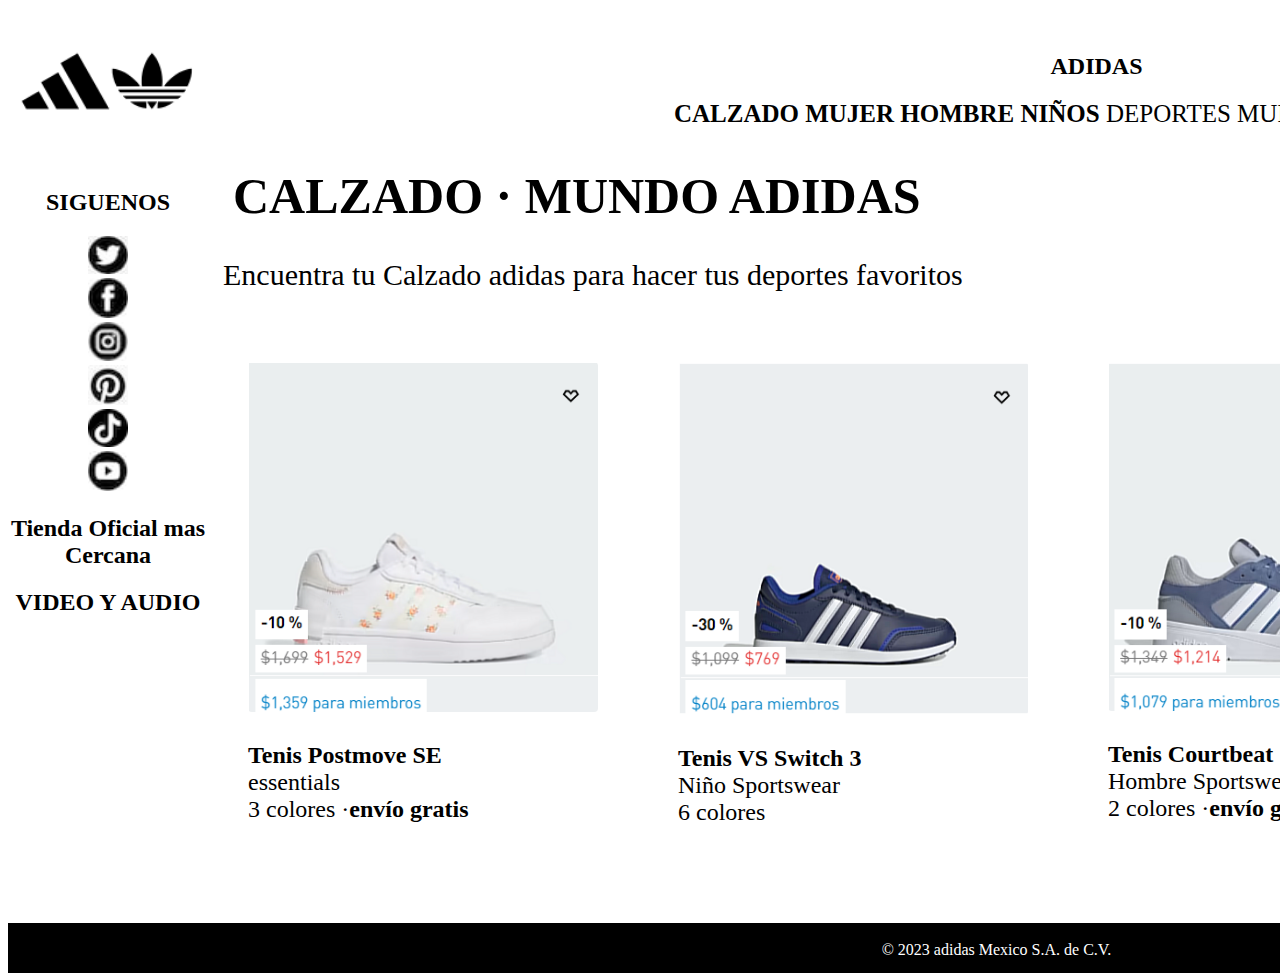
<file: Oulet.html>
<!DOCTYPE html>
<html lang="en">
<head>
    <meta charset="UTF-8">
    <title>Adidas</title>
    <link rel="stylesheet" href="Hombre.css">
</head>
<body>
    <div id="contenedor" style="width: 1977px; height: 960px; background-color: white;">
        <div id="ayuda" style="width: 1977px; height: 25px; background-color: white; text-align: right; font-size: 15px;">
            <a href="https://www.adidas.mx/ayuda">Ayuda</a>
            <a href="https://www.adidas.mx/ayuda?hcid=DEVOLUCIONES_Y_REEMBOLSOS">&nbsp;Cambios y Devoluciones</a>
            <a>&nbsp;Únete al Club&nbsp;&nbsp;&nbsp;</a>
        </div>
        <header style="width: 1977px; height: 100px; background-color: white; text-align: center;">  
            <div style="width: 200px; height: 100px; float: left;">
                <a href="Index.html"><img src="Adidas-logo.png" width="199px"></a>
            </div>
            <div style="width: 1777px; height: 100px; background-color: white; float: right; ">
                <h2>ADIDAS</h2>
                <nav  style="width:1000px; height: 70; margin-left: auto; margin-right: auto; font-size: 25px;">
                    <a href="Calzado.html" style="color: black;"><b>CALZADO</b></a>
                    <a href="Mujeres.html" style="color: black;"><b>MUJER</b></a>
                    <a href="Hombres.html" style="color: black;"><b>HOMBRE</b></a>
                    <a href="Niños.html" style="color: black;"><b>NIÑOS</b></a>
                    <a href="Deportes.html" style="color: black;">DEPORTES</a>
                    <a href="Mundo_Adidas.html" style="color: black;">MUNDO ADIDAS</a>
                    <a href="Oulet.html" style="color: red;">OULET</a>
                </nav>
            </div>
        </header>
        <aside style="width: 200px; height: 790px; background-color: white; float: left; text-align: center;">
            <br><br>
            <h2>SIGUENOS</h2>
            <a href="https://twitter.com/adidasmx"><img src="NEWBlack-icon-Twitter-logo-transparent-PNG_tcm217-875966.jpg" width="40px"><br></a>
            <a href="https://www.facebook.com/adidasmx/?brand_redir=182162001806727"><img src="NEWfacebook_image_footer_tcm217-875964.jpg" width="40px"><br></a>
            <a href="https://www.instagram.com/adidasmx/"><img src="NEWinstagram_logo-footer_tcm217-875968.jpg" width="40px"><br></a>
            <a href="https://www.pinterest.de/adidas/"><img src="NEWpinterest_logo_footer_tcm217-875965.jpg" width="40px"><br></a>
            <a href="https://www.tiktok.com/@adidas?lang=en"><img src="NEWtiktok-black-share-icon1189_tcm217-875969.avif" width="40px"><br></a>
            <a href="https://www.youtube.com/c/adidas"><img src="NEWyoutube_icon_footer_tcm217-875967.jpg" width="40px"></a><br>
            <a href="Ubicacion.html"><h2><span style="color: black;">Tienda Oficial mas Cercana</span></h2></a>
            <a href="video.html"><h2><span style="color: black;">VIDEO Y AUDIO</span> </h2></a>

            
        </aside>

        <section style="width: 1777px; height: 790px; background-color: white; float: right;">
            
            <h1 style="font-size: 50px;">&nbsp; CALZADO · MUNDO ADIDAS</h1>
            <p style="font-size: 30px;">&nbsp; Encuentra tu Calzado adidas para hacer tus deportes favoritos</p>

               <div class="margenp">
                <div class="margendiv" style="float: left; font-size: x-large;">
                    <article class="centrar-article">
                        <img src="Tenis Postmove SE 1.png">
                        <img src="Tenis Postmove SE 2.png">
                    </article>
                    <p><b>Tenis Postmove SE</b><br>
                        essentials<br>
                        3 colores ·<b>envío gratis</b></p>
                    </div>
                    <div class="margendiv" style="float: left; font-size: x-large;">
                    <article class="centrar-article">
                        <img src="Tenis VS Switch 3 Oulet 1.png">
                        <img src="Tenis VS Switch 3 Oulet 2.png">
                    </article>
                    <p><b>Tenis VS Switch 3</b><br>
                        Niño Sportswear<br>
                        6 colores</p>
                    </div> 
                    <div class="margendiv" style="float: left; font-size: x-large;">
                    <article class="centrar-article">
                        <img src="Tenis Courtbeat Mundo 1.png">
                        <img src="Tenis Courtbeat Mundo 2.png">
                    </article>
                    <p><b>Tenis Courtbeat</b><br>
                        Hombre Sportswear<br>
                        2 colores ·<b>envío gratis</b></p>
                    </div>
                    <div class="margendiv" style="float: left; font-size: x-large;">
                        <article class="centrar-article">
                            <img src="Tenis Response 1.png">
                            <img src="Tenis Response 2.png">
                        </article>
                        <p><b>Tenis Response</b><br>
                            Mujer Running<br>
                            7 colores</p>
                        </div>
               </div>
        </section>
        <footer style="background-color: black; color: white; width: 1977px; height: 50px; float: left; text-align: center;">
            <br>© 2023 adidas Mexico S.A. de C.V.

        </footer>
    </div>
    
</body>
</html>
</file>
<file: Hombre.css>
a{
    text-decoration: none;
}
a:hover{
    text-decoration: underline solid black;
    
}

.map{
    width: 100%;
    height: 400px;
}

.margendiv{
    margin: 40px;
}

.margenp{
    margin-left: auto;
    margin-right: auto;
}


.map{
    width: 100%;
    height: 90px;
}

article {
    position: relative;
    width: 350px;
    transition: all .3s ease;
    text-align: center;
}

article img:first-child {
    border-radius: 4px;
    object-fit: cover;
    width: 100%;
}

article img:last-child {
    position: absolute;
    width: 350px;
    bottom: 0;
    left: 0;
    right: 0;
    margin: auto;
    transform: translateY(10%);
    transition: .3s ease;
    opacity: 0;
}

article:hover img:last-child {
    opacity: 1;
    transform: translateY(0);
}
</file>
